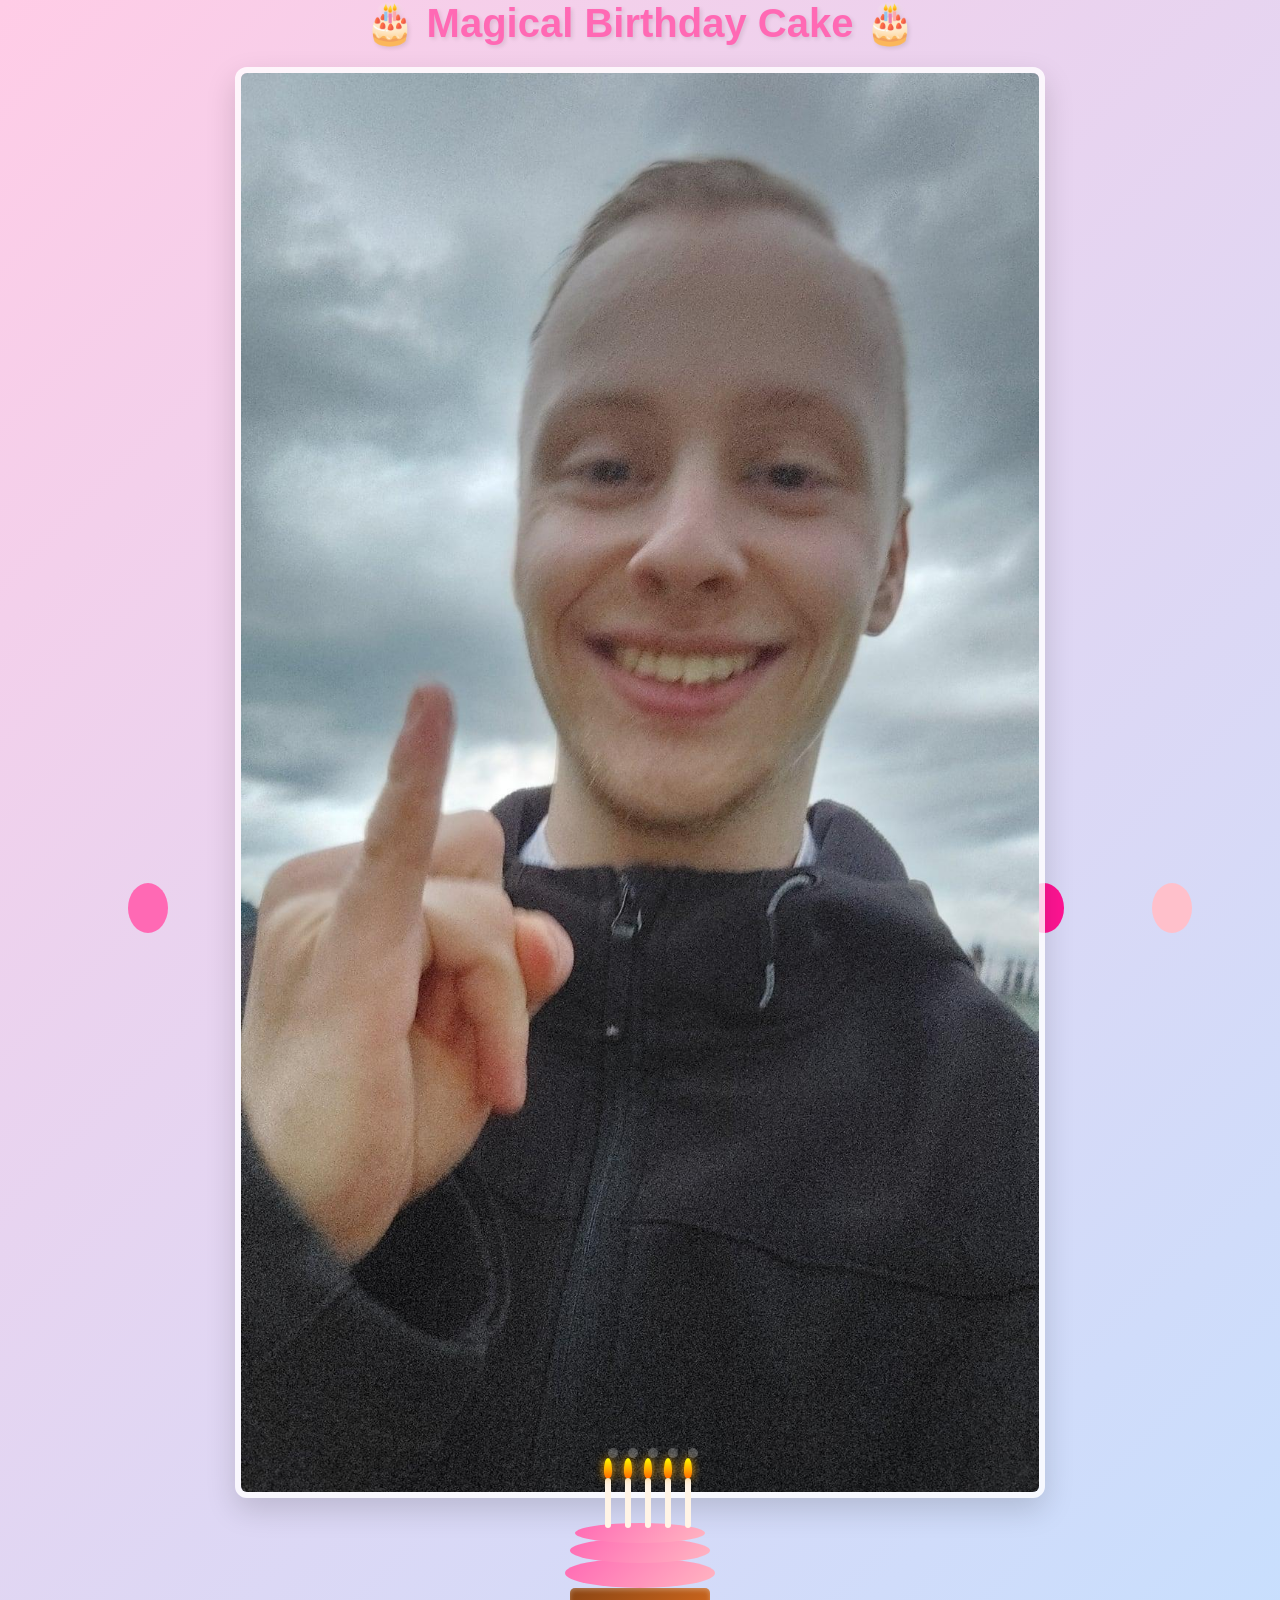
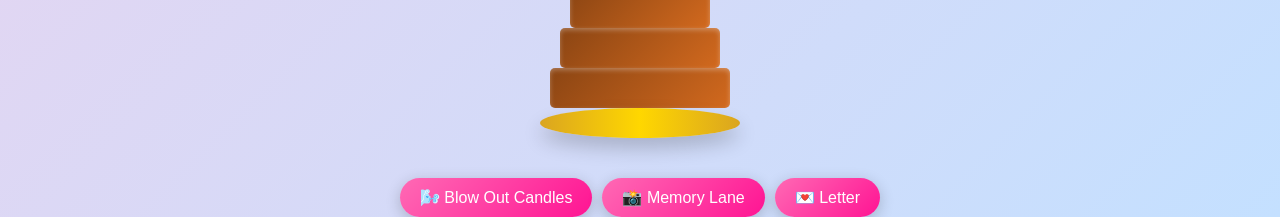
<file: cake.html>
<!DOCTYPE html>
<html lang="en">
  <head>
    <meta charset="UTF-8" />
    <meta name="viewport" content="width=device-width, initial-scale=1.0" />
    <title>Magical Birthday Cake</title>
    <link rel="stylesheet" href="styles.css">
    <style>
      /* Global Styles */
      * {
        margin: 0;
        padding: 0;
        box-sizing: border-box;
        font-family: "Arial Rounded MT Bold", "Helvetica Rounded", Arial,
          sans-serif;
      }

      body {
        background: linear-gradient(135deg, #ffcce6, #c4e0ff);
        min-height: 100vh;
        display: flex;
        flex-direction: column;
        align-items: center;
        justify-content: center;
        overflow: hidden;
        position: relative;
      }

      /* Floating Balloons */
      .balloon {
        position: absolute;
        width: 40px;
        height: 50px;
        border-radius: 50%;
        animation: float 15s infinite ease-in-out;
        z-index: 1;
      }

      @keyframes float {
        0% {
          transform: translateY(100vh) translateX(0);
          opacity: 1;
        }
        100% {
          transform: translateY(-100px) translateX(50px);
          opacity: 0;
        }
      }

      /* Confetti */
      .confetti {
        position: fixed;
        width: 100%;
        height: 100%;
        z-index: -1;
        pointer-events: none;
      }

      .confetti-piece {
        position: absolute;
        width: 8px;
        height: 8px;
        background: #ff69b4;
        opacity: 0;
        animation: fall 3s ease-in forwards;
      }

      @keyframes fall {
        to {
          transform: translateY(100vh) translateX(100px) rotate(360deg);
          opacity: 0;
        }
      }

      /* Container */
      .container {
        text-align: center;
        z-index: 10;
        position: relative;
      }

      h1 {
        font-size: 2.5rem;
        color: #ff69b4;
        margin-bottom: 20px;
        text-shadow: 2px 2px 4px rgba(0, 0, 0, 0.1);
      }

      /* Cake Styles */
      .cake-container {
        position: relative;
        margin: 40px auto;
        width: 250px;
        height: 200px;
      }

      .cake-plate {
        position: absolute;
        bottom: 0;
        left: 50%;
        transform: translateX(-50%);
        width: 200px;
        height: 30px;
        background: linear-gradient(to right, #daa520 0%, #ffd700 50%, #daa520 100%);
        border-radius: 50%;
        box-shadow: 0 10px 20px rgba(0, 0, 0, 0.2);
      }

      .cake-layer {
        position: absolute;
        left: 50%;
        transform: translateX(-50%);
        width: 180px;
        height: 40px;
        background: linear-gradient(135deg, #8B4513, #D2691E);
        border-radius: 5px;
        box-shadow: inset 0 2px 5px rgba(255, 255, 255, 0.3);
      }

      .cake-layer:nth-child(1) {
        bottom: 30px;
      }

      .cake-layer:nth-child(2) {
        bottom: 70px;
        width: 160px;
      }

      .cake-layer:nth-child(3) {
        bottom: 110px;
        width: 140px;
      }

      /* Frosting */
      .frosting {
        position: absolute;
        left: 50%;
        transform: translateX(-50%);
        background: linear-gradient(135deg, #ff69b4, #ffb6c1);
        border-radius: 50%;
      }

      .frosting:nth-child(4) {
        bottom: 150px;
        width: 150px;
        height: 30px;
      }

      .frosting:nth-child(5) {
        bottom: 175px;
        width: 140px;
        height: 25px;
      }

      .frosting:nth-child(6) {
        bottom: 195px;
        width: 130px;
        height: 20px;
      }

      /* Candles */
      .candle {
        position: absolute;
        bottom: 210px;
        width: 6px;
        height: 50px;
        background: #fff4e6;
        border-radius: 3px;
        cursor: pointer;
        transition: transform 0.2s;
      }

      .candle:hover {
        transform: scale(1.1);
      }

      .candle:nth-child(7) {
        left: 90px;
      }

      .candle:nth-child(8) {
        left: 110px;
      }

      .candle:nth-child(9) {
        left: 130px;
      }

      .candle:nth-child(10) {
        left: 150px;
      }

      .candle:nth-child(11) {
        left: 170px;
      }

      /* Flame */
      .flame {
        position: absolute;
        bottom: 50px;
        left: 50%;
        transform: translateX(-50%);
        width: 8px;
        height: 20px;
        background: linear-gradient(to top, #ff6b00, #ffff00);
        border-radius: 50% 50% 30% 30%;
        animation: flicker 0.5s infinite;
        box-shadow: 0 0 10px #ffaa00;
      }

      @keyframes flicker {
        0%,
        100% {
          transform: translateX(-50%) scaleY(1);
        }
        50% {
          transform: translateX(-50%) scaleY(0.9);
        }
      }

      .smoke {
        position: absolute;
        bottom: 70px;
        left: 50%;
        width: 10px;
        height: 10px;
        background: rgba(200, 200, 200, 0.3);
        border-radius: 50%;
        animation: rise 2s ease-in-out infinite;
      }

      @keyframes rise {
        0% {
          transform: translateY(0) translateX(0) scale(1);
          opacity: 0.5;
        }
        100% {
          transform: translateY(-30px) translateX(10px) scale(0.5);
          opacity: 0;
        }
      }

      /* Buttons */
      .button-container {
        margin-top: 40px;
        display: flex;
        gap: 10px;
        justify-content: center;
        flex-wrap: wrap;
      }

      button {
        padding: 10px 20px;
        font-size: 1rem;
        background: linear-gradient(135deg, #ff69b4, #ff1493);
        color: white;
        border: none;
        border-radius: 25px;
        cursor: pointer;
        transition: transform 0.2s, box-shadow 0.2s;
        box-shadow: 0 4px 15px rgba(0, 0, 0, 0.2);
      }

      button:hover {
        transform: translateY(-2px);
        box-shadow: 0 6px 20px rgba(0, 0, 0, 0.3);
      }

      .sparkle {
        position: absolute;
        width: 8px;
        height: 8px;
        background: #ffff00;
        border-radius: 50%;
        pointer-events: none;
        animation: sparkle-animation 1s ease-out forwards;
      }

      @keyframes sparkle-animation {
        0% {
          opacity: 1;
          transform: scale(1);
        }
        100% {
          opacity: 0;
          transform: scale(0) translateY(-20px);
        }
      }

      #fireworks {
        position: fixed;
        top: 0;
        left: 0;
        width: 100%;
        height: 100%;
        pointer-events: none;
        z-index: 1000;
      }

      #congratulations {
        position: fixed;
        top: 50%;
        left: 50%;
        transform: translate(-50%, -50%);
        font-size: 4rem;
        color: #ff69b4;
        font-weight: bold;
        text-shadow: 3px 3px 6px rgba(0, 0, 0, 0.2);
        pointer-events: none;
        z-index: 999;
        opacity: 0;
        animation: celebrate 2s ease-out forwards;
      }

      @keyframes celebrate {
        0% {
          opacity: 1;
          transform: translate(-50%, -50%) scale(0.5);
        }
        100% {
          opacity: 0;
          transform: translate(-50%, -150%) scale(1.5);
        }
      }
    </style>
  </head>
  <body>
    <!-- Confetti -->
    <div class="confetti" id="confetti"></div>

    <!-- Balloons -->
    <div class="balloon" style="left: 10%; background: #ff69b4; animation-delay: 0s;"></div>
    <div class="balloon" style="left: 20%; background: #ffb6c1; animation-delay: 2s;"></div>
    <div class="balloon" style="left: 80%; background: #ff1493; animation-delay: 1s;"></div>
    <div class="balloon" style="left: 90%; background: #ffc0cb; animation-delay: 3s;"></div>

    <!-- Main Container -->
    <div class="container">
      <h1>🎂 Magical Birthday Cake 🎂</h1>
      <img class="hero" src="images/1.jpg" alt="Birthday cake photo" />

      <!-- Cake -->
      <div class="cake-container">
        <!-- Cake Layers -->
        <div class="cake-layer"></div>
        <div class="cake-layer"></div>
        <div class="cake-layer"></div>

        <!-- Frosting -->
        <div class="frosting"></div>
        <div class="frosting"></div>
        <div class="frosting"></div>

        <!-- Candles -->
        <div class="candle">
          <div class="flame"></div>
          <div class="smoke"></div>
        </div>
        <div class="candle">
          <div class="flame"></div>
          <div class="smoke"></div>
        </div>
        <div class="candle">
          <div class="flame"></div>
          <div class="smoke"></div>
        </div>
        <div class="candle">
          <div class="flame"></div>
          <div class="smoke"></div>
        </div>
        <div class="candle">
          <div class="flame"></div>
          <div class="smoke"></div>
        </div>

        <!-- Plate -->
        <div class="cake-plate"></div>
      </div>

      <!-- Buttons -->
      <div class="button-container">
        <button onclick="blowCandles()">🌬️ Blow Out Candles</button>
        <button onclick="navigateTo('memorylane.html')">📸 Memory Lane</button>
        <button onclick="navigateTo('letter.html')">💌 Letter</button>
      </div>
    </div>

    <!-- Fireworks Canvas -->
    <canvas id="fireworks"></canvas>

    <script src="https://cdnjs.cloudflare.com/ajax/libs/gsap/3.12.2/gsap.min.js"></script>

    <script>
      // Confetti Generator
      function createConfetti() {
        const confettiContainer = document.getElementById("confetti");
        for (let i = 0; i < 50; i++) {
          const piece = document.createElement("div");
          piece.className = "confetti-piece";
          piece.style.left = Math.random() * 100 + "%";
          piece.style.background = [
            "#ff69b4",
            "#ffb6c1",
            "#ff1493",
            "#ffc0cb",
            "#ffff00",
            "#00ffff",
          ][Math.floor(Math.random() * 6)];
          piece.style.animationDelay = Math.random() * 0.5 + "s";
          confettiContainer.appendChild(piece);
        }
      }

      // Blow Candles Function
      function blowCandles() {
        const flames = document.querySelectorAll(".flame");
        flames.forEach((flame) => {
          flame.style.animation = "none";
          setTimeout(() => {
            gsap.to(flame, {
              opacity: 0,
              height: 5,
              duration: 0.5,
            });
          }, 50);
        });

        // Create sparkles where flames were
        flames.forEach((flame, index) => {
          const rect = flame.getBoundingClientRect();
          for (let i = 0; i < 10; i++) {
            const sparkle = document.createElement("div");
            sparkle.className = "sparkle";
            sparkle.style.left = rect.left + Math.random() * 10 - 5 + "px";
            sparkle.style.top = rect.top + Math.random() * 10 - 5 + "px";
            document.body.appendChild(sparkle);
          }
        });

        // Celebrate
        const congratulations = document.createElement("div");
        congratulations.id = "congratulations";
        congratulations.textContent = "🎉 Happy Birthday! 🎉";
        document.body.appendChild(congratulations);

        // Confetti
        createConfetti();

        // Fireworks
        createFireworks();

        setTimeout(() => {
          congratulations.remove();
        }, 2000);
      }

      // Fireworks
      function createFireworks() {
        const canvas = document.getElementById("fireworks");
        const ctx = canvas.getContext("2d");
        canvas.width = window.innerWidth;
        canvas.height = window.innerHeight;

        const particles = [];

        class Particle {
          constructor(x, y) {
            this.x = x;
            this.y = y;
            this.vx = (Math.random() - 0.5) * 8;
            this.vy = (Math.random() - 0.5) * 8 - 2;
            this.life = 1;
            this.color =
              ["#ff69b4", "#ffb6c1", "#ff1493", "#ffff00", "#00ffff"][
                Math.floor(Math.random() * 5)
              ];
          }

          update() {
            this.x += this.vx;
            this.y += this.vy;
            this.vy += 0.2; // gravity
            this.life -= 0.02;
          }

          draw() {
            ctx.fillStyle = this.color;
            ctx.globalAlpha = this.life;
            ctx.fillRect(this.x, this.y, 4, 4);
          }
        }

        // Create fireworks at random positions
        for (let i = 0; i < 3; i++) {
          const x = Math.random() * window.innerWidth;
          const y = Math.random() * window.innerHeight * 0.5;
          for (let j = 0; j < 30; j++) {
            particles.push(new Particle(x, y));
          }
        }

        function animate() {
          ctx.clearRect(0, 0, canvas.width, canvas.height);
          ctx.globalAlpha = 1;

          particles.forEach((p) => {
            p.update();
            p.draw();
          });

          if (particles.some((p) => p.life > 0)) {
            requestAnimationFrame(animate);
          } else {
            canvas.remove();
          }
        }

        animate();
      }

      // Navigation
      function navigateTo(page) {
        window.location.href = page;
      }

      // Event listeners for candles
      document.querySelectorAll(".candle").forEach((candle) => {
        candle.addEventListener("click", function () {
          const flame = this.querySelector(".flame");
          flame.style.animation = "none";
          gsap.to(flame, {
            opacity: 0,
            height: 5,
            duration: 0.5,
          });

          // Check if all candles are blown
          const allFlames = document.querySelectorAll(".flame");
          const allBlown = Array.from(allFlames).every(
            (f) => parseFloat(window.getComputedStyle(f).opacity) < 0.5
          );

          if (allBlown) {
            setTimeout(() => {
              blowCandles();
            }, 300);
          }
        });
      });

      // Keyboard shortcut to blow candles
      document.addEventListener("keydown", function (e) {
        if (e.key === " ") {
          e.preventDefault();
          blowCandles();
        }
      });

      // Touch support for mobile
      document.addEventListener("touchend", function (e) {
        if (e.target.classList.contains("cake-container")) {
          blowCandles();
        }
      });
    </script>
  </body>
</html>
</file>
<file: styles.css>
/* Shared site styles for hero images and simple gallery */
.hero {
  display: block;
  max-width: 900px;
  width: 90%;
  margin: 1.25rem auto;
  border-radius: 12px;
  box-shadow: 0 12px 30px rgba(0,0,0,0.15);
  border: 6px solid rgba(255,255,255,0.8);
}

/* Make gallery images inside memorylane look nice */
.gallery img, .memory-img {
  border-radius: 12px;
  box-shadow: 0 8px 20px rgba(0,0,0,0.12);
}

/* Small responsive tweaks */
@media (max-width: 480px) {
  .hero { width: 95%; }
}
</file>
